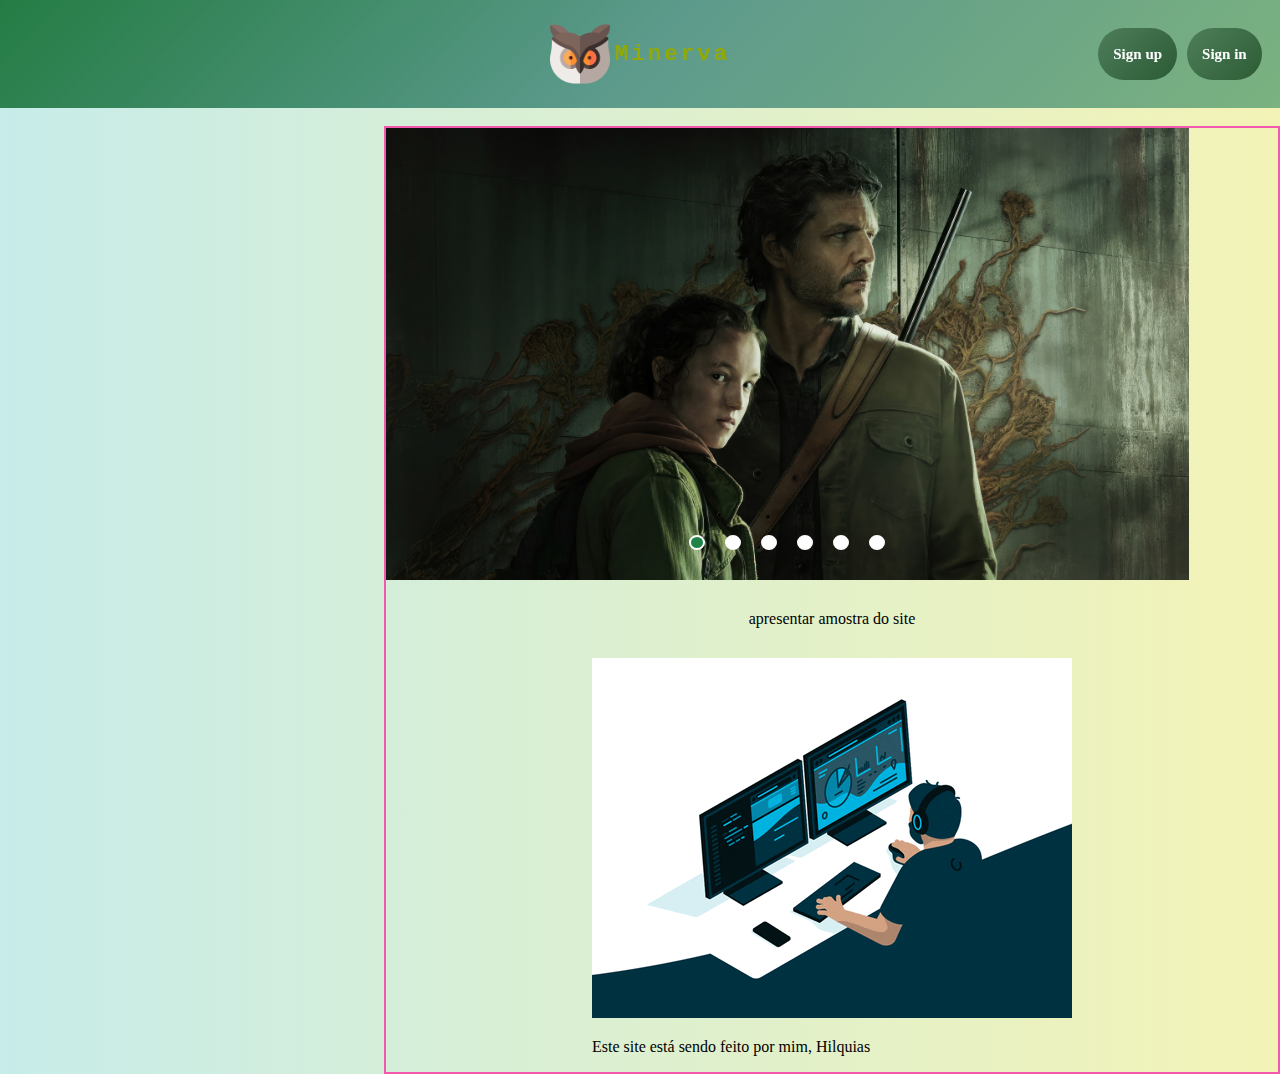
<file: src/principal.html>
<!DOCTYPE html>
<html lang="en">

<head>
    <meta charset="UTF-8">
    <meta http-equiv="X-UA-Compatible" content="IE=edge">
    <meta name="viewport" content="width=device-width, initial-scale=1.0">
    <link rel="icon" href="./frontend/images/coruja.png">
    <title>Minerva</title>
    <link rel="stylesheet" href="./frontend/css/body.css">
    <link rel="stylesheet" href="./frontend/css/navegacao.css">
    <link rel="stylesheet" href="./frontend/css/show.css">
    <link rel="stylesheet" href="./frontend/css/form.css">
    <link rel="stylesheet" href="./frontend/css/carrossel.css">
    <link rel="stylesheet" href="./frontend/css/carrossel.css">

</head>

<body>
    <div class="tudo">
        <div class="navegacao">
            <div class="moldura">
                <a class="logotipo" href="">
                    <img class="logo" src="./frontend/images/coruja.png" alt="coruja-icon">
                    <h2 class="nome">Minerva</h2>
                </a>           
            </div>
            <div class="login">
                <div class="signUp" onclick="mostrarFormCad()">
                    <h2>Sign up</h2>
                </div>
                <div class="signIn" onclick="mostrarFormL()">
                    <h2>Sign in</h2>
                </div>
            </div>
        </div>
        <div class="conteudo">
            <div class="bloco1">
                <div class="carrossel">
                    <img class="imagem visivel"
                    src="/src/frontend/images/carrossel/joel-ellie-the-last-of-us-series-4k-wallpaper-uhdpaper.com-782@1@j.jpg"
                    alt="Ellie e Joel abraçados">
    
                <img class="imagem"
                    src="/src/frontend/images/carrossel/joel-ellie-the-last-of-us-series-4k-wallpaper-uhdpaper.com-781@1@j.jpg"
                    alt="Personagens The Last of Us">
    
                <img class="imagem"
                    src="/src/frontend/images/carrossel/the-last-of-us-series-joel-pedro-pascal-4k-wallpaper-uhdpaper.com-772@1@j.jpg"
                    alt="Joel olhando paro o lado">
    
                <img class="imagem" src="/src/frontend/images/carrossel/8844570.jpg" alt="Ellie e Tessie se olhando">
    
                <img class="imagem" src="/src/frontend/images/carrossel/the-last-of-us-series-4k-wallpaper-uhdpaper.com-325@1@j.jpg"
                    alt="Ellie e Joel caminhando em uma cidade destruida">
    
                <img class="imagem" src="/src/frontend/images/carrossel/8844566.jpg"
                    alt="Joel segurando uma lanterna ligada na mão esquerda">  
    
                    <div class="botoes-carrossel">
                        <button class="botao selecionado"></button>
                        <button class="botao"></button>
                        <button class="botao"></button>
                        <button class="botao"></button>
                        <button class="botao"></button>
                        <button class="botao"></button>
                    </div>
            </div>
    
            </div>
            <div class="bloco2"> apresentar amostra do site</div>
            <div class="bloco3">
                <img src="/src/frontend/images/giphy.gif" alt="">
                <p>Este site está sendo feito por mim, Hilquias</p>
            </div>
        </div>
    </div>
    <div class="bloco-form">
        <div class="formulario formL">
            <h1>Login</h1>
            <div class="entrada">
                <div class="inputBox">
                    <label for=""> Email/Usuário</label>
                    <input type="text">
                </div>
                <div class="inputBox">
                    <label for=""> Senha</label>
                    <input type="password">
                </div>
                <div class="inputBox">
                    <input id="entrar" type="submit" name="" value="Entrar">
                </div>
            </div>
            <p class="esquecer"> Não tem login? <a class="" onclick="mostrarFormC()" href="#"> Registrar-se</a></p>
        </div>
        <div class="formulario formC">
            <h1>Cadastro</h1>
            <div class="entrada">
                <div class="inputBox">
                    <label for=""> Nome de Usuário</label>
                    <input type="text">
                </div>
                <div class="inputBox">
                    <label for=""> Email</label>
                    <input type="text">
                </div>
                <div class="inputBox">
                    <label for=""> Senha</label>
                    <input type="password">
                </div>
                <div class="inputBox">
                    <input id="botaoCadastrar" type="submit" name="" value="Cadastrar">
                </div>
            </div>
        </div>
    </div>
</body>
<script src="./frontend/js/form.js"></script>
<script src="./frontend/js/carrossel.js"></script>

</html>
</file>
<file: src/frontend/css/body.css>
body{
    background-image: linear-gradient(to right, rgb(199, 236, 233) , rgb(243, 243, 182));
    max-width: 100vw;
    min-height: 90vh;
    margin: 0;
    padding: 0;
}
</file>
<file: src/frontend/css/navegacao.css>
.navegacao {
  /* background-color: darkcyan; */
  /* background: linear-gradient(315deg, #298754, #5f02ff8e); */
  background: linear-gradient(315deg, #5ba072c9, #3a8379c9, #197437ee);
  min-width: 100%;
  height: 12vh;
  display: flex;
  justify-content: center;
  align-items: center;
  /* position: absolute; */
  position: fixed;
}

.nav-itens {
  display: flex;
  align-items: center;
  min-width: 90%;
  margin: 0 10px 0 10px;
}

.moldura {
  display: flex;
  align-items: center;
  font-family: monospace;
  letter-spacing: 3px;

}

.logo {
  width: 60px;
  margin-right: 5px;
}

.logotipo {
  display: flex;
  font-size: 15px;
  color: #94aa04fc;
  text-decoration: none;
}

.nave {
  display: flex;
  margin-left: 10px;
  height: 100%;
}

.nave ul {
  max-height: 100%;
  list-style-type: none;
  margin: 0;
  padding: 0;
  overflow: hidden;
  position: -webkit-sticky;
  /*Safari */
  position: sticky;
  top: 0;
  z-index: 1;
}

.nave ul li {
  float: left;
}

.nave ul li a {
  font-family: 'Lucida Sans', 'Lucida Sans Regular', 'Lucida Grande', 'Lucida Sans Unicode', Geneva, Verdana, sans-serif;
  display: block;
  color: rgb(235, 180, 79);
  /* corrigir para ficar travado no tamanho da div */
  padding: 27px 30px;
  text-decoration: none;
}

li a:hover {
  background-color: #c3fbd55b;
}

.ativa {
  background-color: #0d6947;
}

/* Botoes fazer login e cadastrar, na barra de navegação  */
.login {
  position: absolute;
  display: flex;
  justify-content: center;
  max-height: 100%;
  width: 180px;
  right: 10px;
}

.login-perfil {
  position: absolute;
  display: flex;
  justify-content: end;
  max-height: 100%;
  width: 5%;
  right: 30px;
}

.login-perfil .foto-perfil {
  display: flex;
}

.login-perfil .foto-perfil img {
  max-width: 100%;
  max-height: 100%;
  border-radius: 50%;
  border: 2px solid rgb(90, 140, 51);
}

.signUp,
.signIn {
  display: flex;
  align-items: center;
  height: 50px;
  border: none;
  outline: none;
  padding: 1px 15px;
  background: linear-gradient(315deg, #0b3713b3, #315c3a8f);
  color: #FFF;
  font-size: 10px;
  border-radius: 40px;
  transition: 0.2s ease-in-out;
}

.signUp {
  margin-right: 10px;
}

.signUp:hover,
.signIn:hover {
  transform: scale(1.1);
}
</file>
<file: src/frontend/css/show.css>
.conteudo {
    border: 2px solid rgb(242, 88, 173);
    max-width: 70vw;
    min-height: 100vh;
    display: flex;
    flex-direction: column;
    justify-content: space-evenly;
    align-items: center;
    margin-top: 20px;
    gap: 30px;
    position: absolute;
    left: 30vw;
    z-index: -1;
    margin-top: 14vh;
}

.menuLateral {
    position: fixed;
    background: linear-gradient(315deg, #2ea656ee, #8ee3d7c9, #b0a7eac9);
    height: 100vh;
    width: 18.3vw;
    z-index: -1;
    float: inline-end;
}

.subL{
    margin-top: 12vh;
    position: relative;
    width: 90%;
    height: 50px;
    border: 3px solid purple;
}

.bloco {
    width: 720px;
    background: linear-gradient(315deg, #f4f6f5b6, #ecf1fc);
    display: flex;
    flex-direction: column;
    /* float: right;   o elemento fica grudado na direita*/
}

.fotoConteudo {
    position: relative;
    width: 100%;

}
</file>
<file: src/frontend/css/form.css>
.bloco-form {
    visibility: hidden;
    background-color: rgba(255, 255, 255, 0.776);
    display: flex;
    position: fixed;
    max-width: 100vw;
    height: 100vh;
    top: 0;
    left: 0;
    right: 0;
    align-items: center;
    justify-content: center;
}

.formulario {
    box-sizing: border-box;
    /*??? */
    font-family: 'Lucida Sans', 'Lucida Sans Regular', 'Lucida Grande', 'Lucida Sans Unicode', Geneva, Verdana, sans-serif;
    position: absolute;
    background: rgb(252, 242, 242);
    border: 2px solid rgba(0, 0, 0, 0.483);
    width: 380px;
    height: 410px;
    padding: 20px 40px 60px;
    border-radius: 10px;
    text-align: center;
}

.formC {
    height: 480px;
    visibility: hidden;
}

.formulario::after {
    content: "";
    position: absolute;
    top: -8px;
    right: -2px;
    bottom: -8px;
    left: -2px;
    /* background: linear-gradient(315deg, #e91363, #5d02ff); */
    background: linear-gradient(315deg, #13e989, #6a84bd);
    z-index: -1;
    transform: skew(2deg, 1deg);
    border-radius: 20px;
}

.formulario h1 {
    color: #4a7bc9;
    font-weight: 10px;
    text-transform: uppercase;
    letter-spacing: 5px;
}

.formulario .entrada {
    margin-top: 15px;
    text-align: left;
}

.formulario .entrada .inputBox label {
    display: block;
    color: #4a7bc9;
    margin-bottom: 5px;
    font-size: 15px;
    letter-spacing: 1px;
}

.formulario .entrada .inputBox input {
    position: relative;
    width: 100%;
    height: 40px;
    margin-bottom: 15px;
    border: none;
    outline: none;
    padding: 5px 5px;
    /* background: linear-gradient(315deg, #e91362c3, #5d02ff); */
    background: linear-gradient(315deg, #359785c3, #256212);
    color: #FFF;
    font-size: 15px;
    border-radius: 10px;
}

#entrar,
#botaoCadastrar {
    margin-top: 10px;
    margin-left: 35%;
    width: 30%;
    margin-bottom: 10px;
}
</file>
<file: src/frontend/css/carrossel.css>
.nickname{
    font-family: 'Lucida Sans', 'Lucida Sans Regular', 'Lucida Grande', 'Lucida Sans Unicode', Geneva, Verdana, sans-serif;
    text-decoration: none;
    color: rgb(55, 174, 4);
   }
 
   .botoes-carrossel {
    display: flex;
    justify-content: center;
    gap: 20px;
    position: absolute;
    bottom: 30px;
}

.botoes-carrossel .botao {
    background-color: #ffffff;
    width: 15px;
    height: 15px;
    border-radius: 50%;
    border: 2px solid transparent;
    cursor: pointer;
    border-color: #ffffff;
}

.botoes-carrossel .botao.selecionado {
    background-color: #1d8346;
}

.carrossel {
    display: flex;
    justify-content: center;
    position: relative;
    max-width: 90%;
}

.carrossel .imagem {
    width: 100%;
    object-fit: cover;
    display: none;
    animation: mudarImagem 0.7s;
    
        /* o object-fit centraliza a imagem da melhor forma possivel, sem perder a qualidade. */
}

.carrossel .imagem.visivel {
    display: block;
}

@keyframes mudarImagem {
    from {
        opacity: 0.85;
    }

    to {
        opacity: 1;
    }
}
</file>
